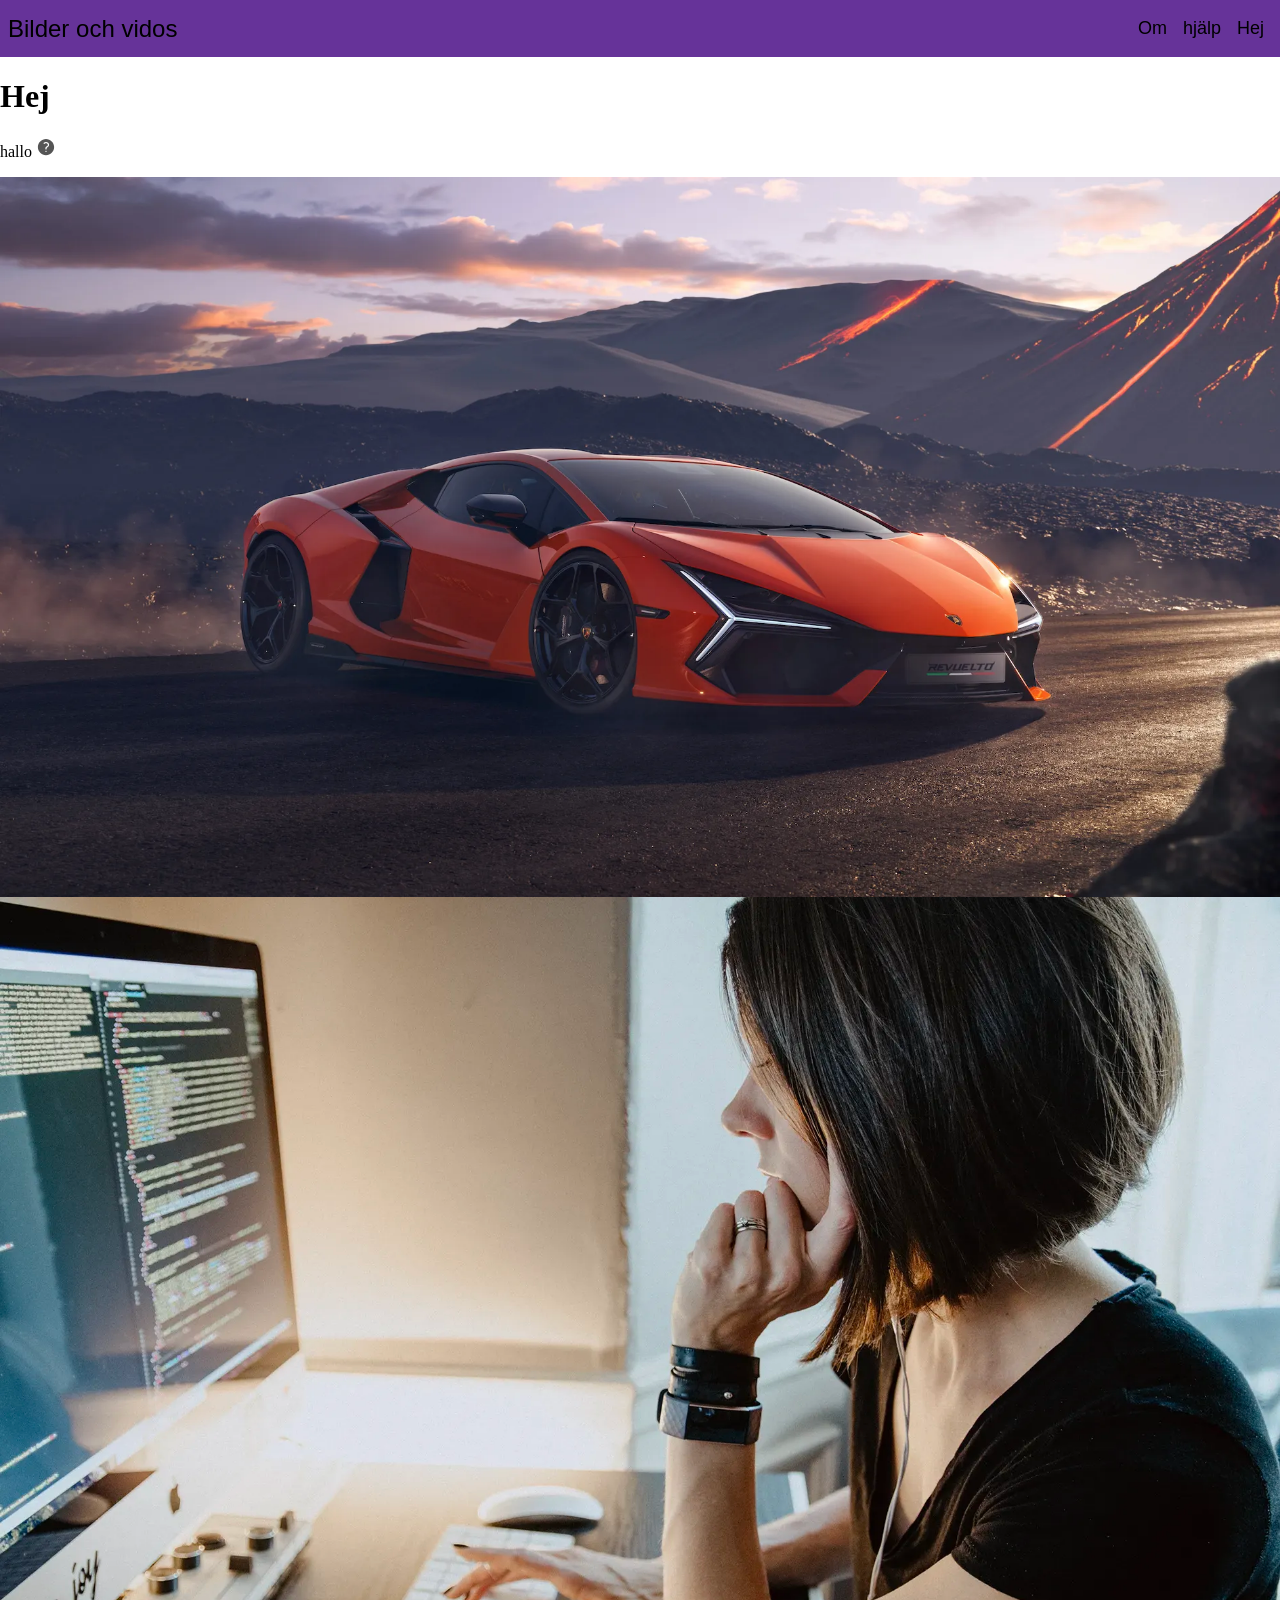
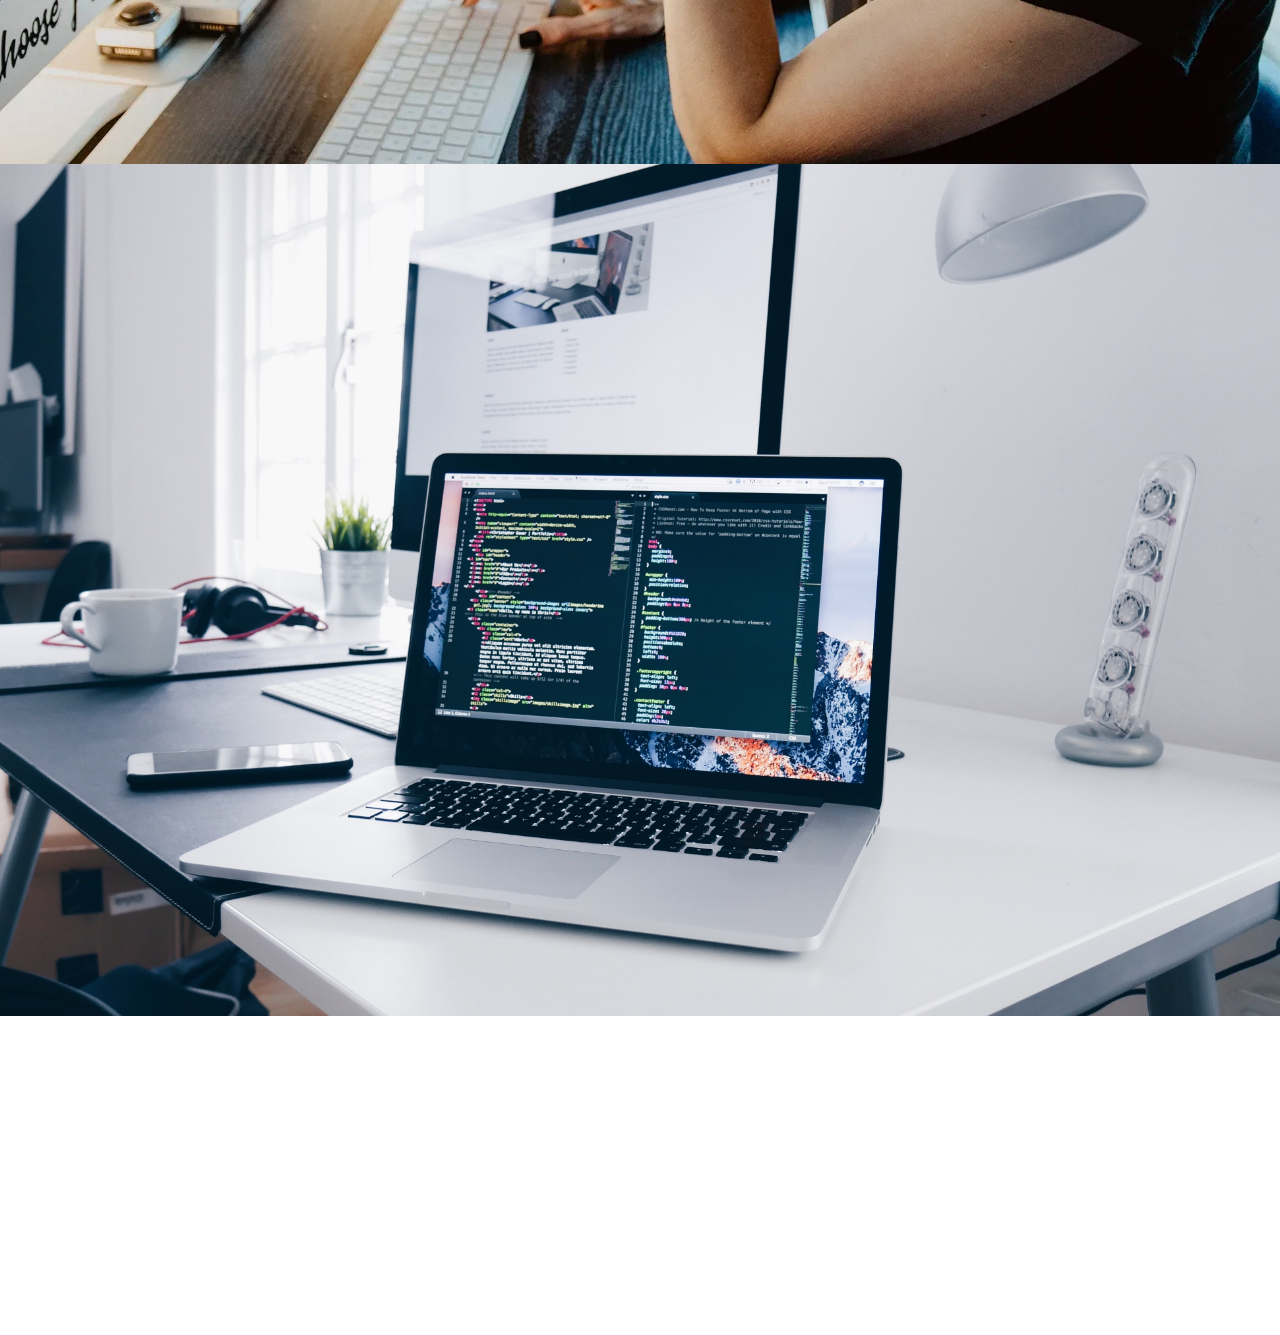
<file: index.html>
<!DOCTYPE html>
<html lang="en">

<head>
    <meta charset="UTF-8">
    <meta name="viewport" content="width=device-width, initial-scale=1.0">
    <title>Bild och video </title>
    <link rel="stylesheet" href="/assest/style.css">
</head>

<body>

    <header>
        <span>Bilder och vidos</span>
        <nav>
            
            <ul>
                <li>Om</li>
                <li>hjälp</li>
                <li>Hej</li>
            </ul>
            

        </nav>


    </header>

    <main>

        <h1>Hej</h1>
        <p>
            hallo
            <a href="/help.html"><img class ="inline" src="/Img/icon_helpfill-inline-image.svg" alt="Hjälp icon"></a>
            
        </p>
        <div>
            <img src="/Img/car.webp" alt="Snygg bil" >
            <img src="/Img/girl_coder.webp" alt="tjej som kodar" >
            <img src="/Img/web-default-image.jpg" alt="bild på kod" >
        </div>
        <iframe width="560" height="315" src="https://www.youtube.com/embed/ly36kn0ug4k?si=tYGja6rr7RounNt8" title="YouTube video player" frameborder="0" allow="accelerometer; autoplay; clipboard-write; encrypted-media; gyroscope; picture-in-picture; web-share" referrerpolicy="strict-origin-when-cross-origin" allowfullscreen></iframe>
    </main>

    <footer>


    </footer>

</body>


</html>
</file>
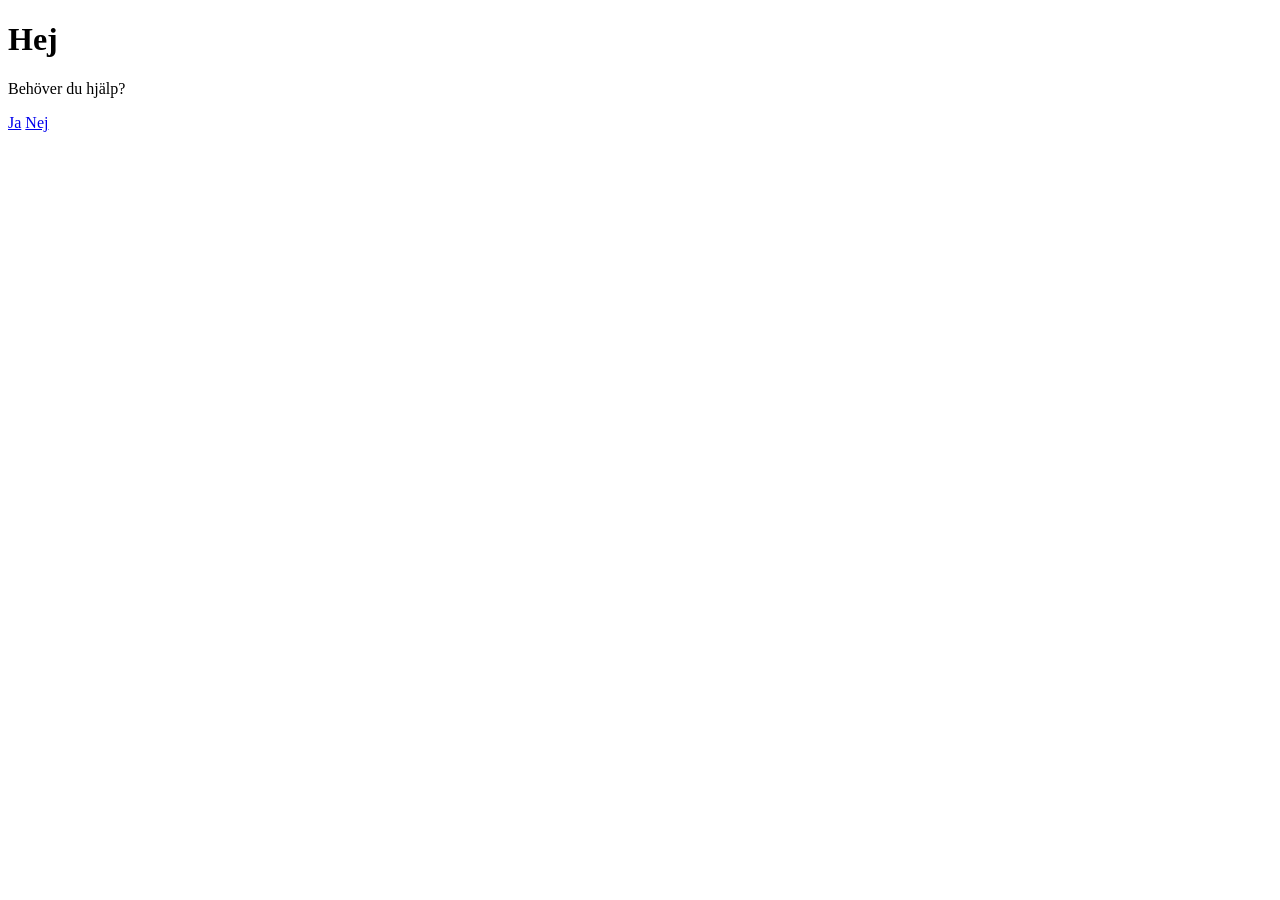
<file: help.html>
<!DOCTYPE html>
<html lang="en">
<head>
    <meta charset="UTF-8">
    <meta name="viewport" content="width=device-width, initial-scale=1.0">
    <title>Hjälp?</title>
</head>
<body>
    <h1>Hej</h1>
    <p>Behöver du hjälp?
    </p>
    <a href="https://www.google.com/search?q=hj%C3%A4lp&rlz=1C1GCEA_enSE1176SE1176&oq=hj%C3%A4lp&gs_lcrp=EgZjaHJvbWUyBggAEEUYOTIHCAEQABiABDIKCAIQABixAxiABDIKCAMQABiABBi0BzIKCAQQLhiABBi0BzINCAUQLhivARjHARiABDIKCAYQLhiABBi0BzIGCAcQRRg90gEIMTc4NmowajeoAgCwAgA&sourceid=chrome&source=chrome.ob&ie=UTF-8">Ja</a>
    <a href="/index.html">Nej</a>
</body>
</html>
</file>
<file: assest/style.css>
body{
    margin: 0%;
}
header{
    display: flex;
    align-items: center;
    justify-content: space-between;
    background-color: rebeccapurple;
    padding: 1.5rem , 3rem;
}
img.inline{
    display: inline;
    height: 20px;
}
img {
    display: block;
    max-width: 100%;
}

div{
    
    object-fit:cover;
}
span{
    margin-left: 0.5rem;
    font-size: x-large;
    font-family: sans-serif;
}
ul{
    display: flex;
    list-style: none;
    gap:1rem;
    margin-right: 1rem;
    font-size: large;
    font-family: sans-serif;
}
</file>
